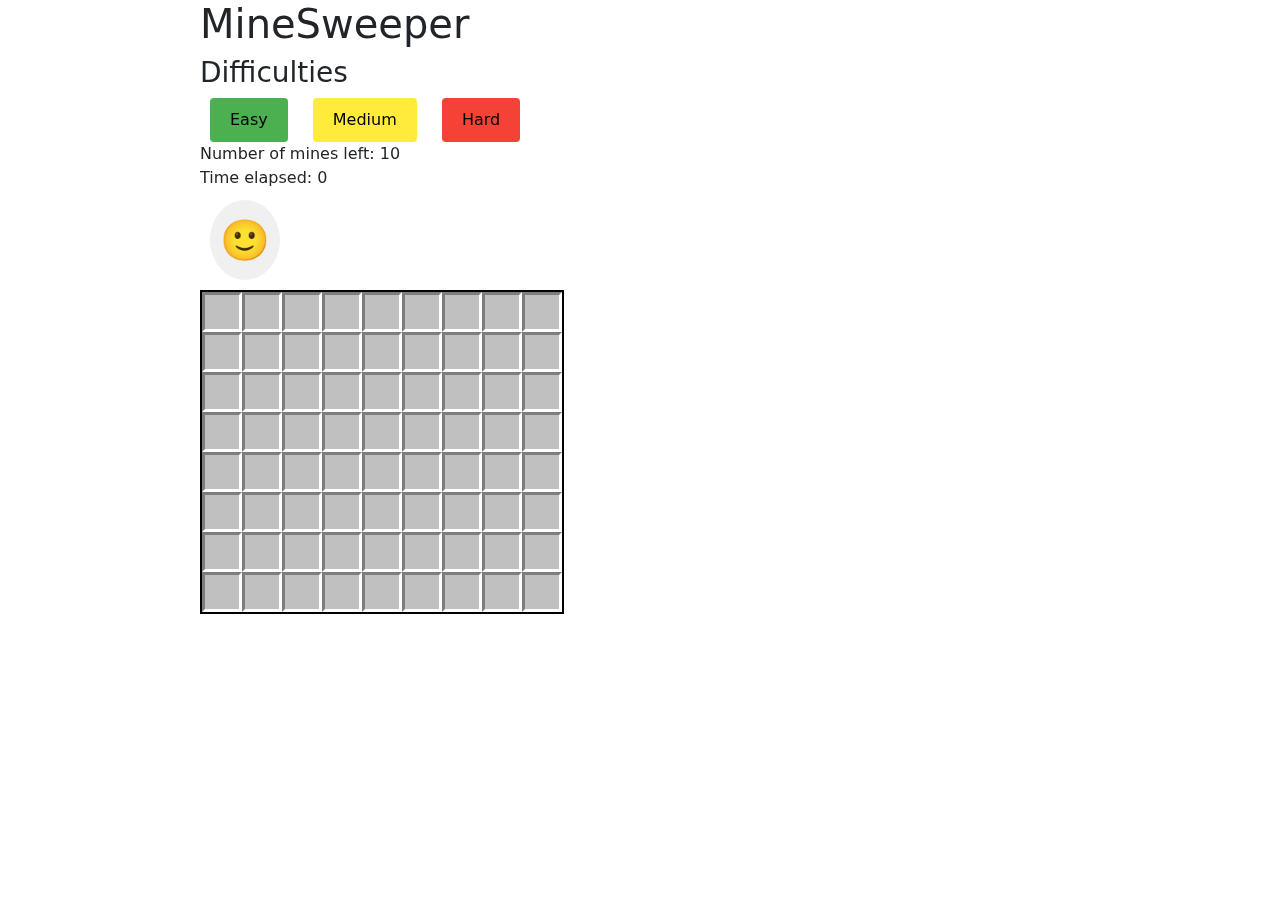
<file: index.html>
<!DOCTYPE html>
<html lang="en">
  <head>
    <meta charset="UTF-8" />
    <meta name="viewport" content="width=device-width, initial-scale=1.0" />
    <link href="https://cdn.jsdelivr.net/npm/bootstrap@5.3.0-alpha1/dist/css/bootstrap.min.css" rel="stylesheet" />
    <link rel="icon" type image/png href="./images/bomb-favicon.png">
    <link rel="stylesheet" href="style.css" />
    <title>MineSweeper</title>
  </head>
  <body>
    <div id="frame">
    <h1>MineSweeper</h1>
    <h3>Difficulties</h3>
    <button id="easy">Easy</button>
    <button id="medium">Medium</button>
    <button id="hard">Hard</button>
    <div id="mineCounter">number of mines left: 15</div>
    <div id="timer">Time elapsed: 0</div>
    <button id="smileyButton">🙂</button>
    <div id="board">
      <div id="minefield"></div>
    </div>
</div>

    <script type="module" src="script.js"></script>
  </body>
</html>
</file>
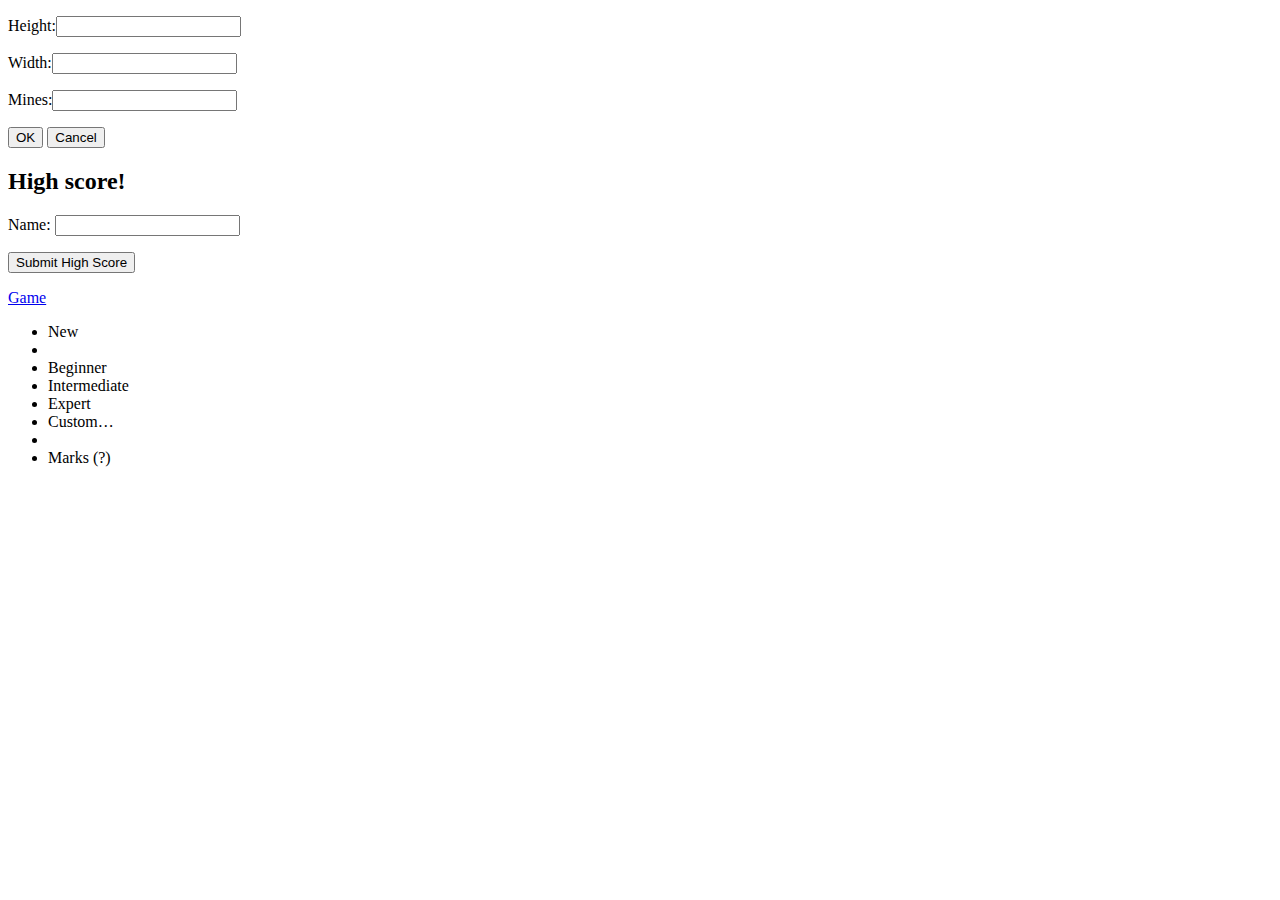
<file: game.html>
<!DOCTYPE html>
<html lang="en">
<head>
    <meta charset="UTF-8">
    <meta name="viewport" content="width=device-width, initial-scale=1.0">
    <title>Document</title>
</head>
<body>
    <div id="game">
        <div id="game-container">
            <div id="custom-level-dialog" class="window-wrapper-outer">
                <div class="window-wrapper-inner"><div class="window-container">
                    <div id="custom-title-bar" class="title-bar"></div>
                    <div id="custom-dialog-content">
                        <div id="minesweeper-custom-fields">
                            <p><label>Height:</label><input type="text" id="minesweeper-custom-height" class="form-textbox"></p>
                            <p><label>Width:</label><input type="text" id="minesweeper-custom-width" class="form-textbox"></p>
                            <p><label>Mines:</label><input type="text" id="minesweeper-custom-mines" class="form-textbox"></p>
                        </div>
                        <div id="minesweeper-custom-buttons">
                            <input type="button" value="OK" id="minesweeper-ok-btn" class="form-button" />
                            <input type="button" value="Cancel" id="minesweeper-cancel-btn" class="form-button" />
                        </div>
                    </div>
                </div>
            </div>
        </div>
        <div id="high-score-dialog" class="window-wrapper-outer">
            <div class="window-wrapper-inner">
                <div class="window-container">
                    <div id="high-score-dialog-content">
                        <h2>High score!</h2></p>
                        <p><label id="high-score-name-label">Name:</label>
                            <input type="text" id="high-score-name-textbox" class="form-textbox" maxlength="20" /></p>
                            <p id="submit-high-score-container">
                                <input type="button" value="Submit High Score" id="submit-high-score" class="form-button" />
                            </p>
                        </div>
                    </div>
                </div>
            </div>
            <div id="window-wrapper-outer" class="window-wrapper-outer">
                <div class="window-wrapper-inner">
                    <div class="window-container">
                        <div id="minesweeper-title-bar" class="title-bar"></div>
                        <div id="menu-link-container">
                            <a id="menu-link" href="#">Game</a>
                        </div>
                        <div id="minesweeper-board-wrapper">
                            <ul id="menu">
                                <li id="menu-new">New</li>
                                <li class="menu-divider"></li>
                                <li id="menu-beginner" class="game-level checked">Beginner</li>
                                <li id="menu-intermediate" class="game-level">Intermediate</li>
                                <li id="menu-expert" class="game-level">Expert</li>
                                <li id="menu-custom" class="game-level">Custom…</li>
                                <li class="menu-divider"></li>
                                <li id="menu-marks" class="checked">Marks (?)</li>
                            </ul>
                            <div id="minesweeper-header-wrapper">
                                <div id="minesweeper-header-container">
                                    <div id="minesweeper-header">
                                        <div id="mine-count" class="numbers">
                                            <div id="mine-count-hundreds" class="t0"></div>
                                            <div id="mine-count-tens" class="t1"></div>
                                            <div id="mine-count-ones" class="t0"></div>
                                        </div>
                                        <div id="minesweeper-reset-button" class="face-smile"></div>
                                        <div id="timer" class="numbers">
                                            <div id="timer-hundreds" class="t0"></div>
                                            <div id="timer-tens" class="t0"></div>
                                            <div id="timer-ones" class="t0"></div>
                                        </div>
                                    </div>
                                </div>
                            </div>
                            <div id="minefield">
                                
                            </div>
                        </div>
                    </div>
                </div>
            </div>
        </div>
    </div>
</body>
</html>
</file>
<file: style.css>
:root {
  --COLS: 10;
  --ROWS: 10;
}
#minefield {
  display: grid;
  border: 2px solid #000; 
  grid-template-columns: repeat(var(--COLS), 40px);
}
#board {
  display: flex;
  justify-content: center;
  align-items: center;
}
#smileyButton {
  font-size: 40px;
  cursor: pointer;
  border: none;
  border-radius: 50%;
  background-color: #f0f0f0;
  padding: 10px;
  margin: 10px;
}
#smileyButton:hover {
  background-color: #e0e0e0;
}
#smileyButton:active {
  background-color: #d0d0d0;
}
#easy,
#medium,
#hard {
  padding: 10px 20px;
  margin: 0 10px;
  font-size: 16px;
  cursor: pointer;
  border: none;
  border-radius: 4px;
}
#easy {
  background-color: #4caf50;
}
#medium {
  background-color: #ffeb3b;
}
#hard {
  background-color: #f44336;
}
#easy:hover,
#medium:hover,
#hard:hover {
  transform: scale(1.05);
}
#easy:active,
#medium:active,
#hard:active {
  transform: scale(0.95);
}

.cell {
  width: 40px;
  height: 40px;
  background-color: #c0c0c0;

  border: 3px solid;
  border-color: #7d7d7d #fff #fff #7d7d7d;

  font-size: 20px;
  color: #333;
  cursor: pointer;
  box-sizing: border-box;
  text-align: center;
}

.revealed {
  background-color: #fff;
  cursor: default;
  color: white;
}

.cell .flagged::before {
  content: "🚩";
}

.cell.mine {
  background-color: #f00;
  color: #fff;
}

.number-1 {
  color: #007bff;
}
.number-2 {
  color: #28a745;
}
.number-3 {
  color: #dc3545;
}
.number-4 {
  color: #ffc107;
}
.number-5 {
  color: #17a2b8;
}
.number-6 {
  color: #f8f9fa;
}
.number-7 {
  color: #6c757d;
}
.number-8 {
  color: #343a40;
}

.minesweeper-status {
  text-align: center;
  margin-top: 20px;
}

.minesweeper-button {
  padding: 10px 20px;
  margin: 0 10px;
  font-size: 16px;
  cursor: pointer;
  border: none;
  border-radius: 4px;
}

.minesweeper-button:hover {
  background-color: #f0f0f0;
}

.minesweeper-button:active {
  background-color: #e0e0e0;
}
.hidden {
  display: none;
}
#frame {
  position: fixed;
  left: 200px;
}
</file>
